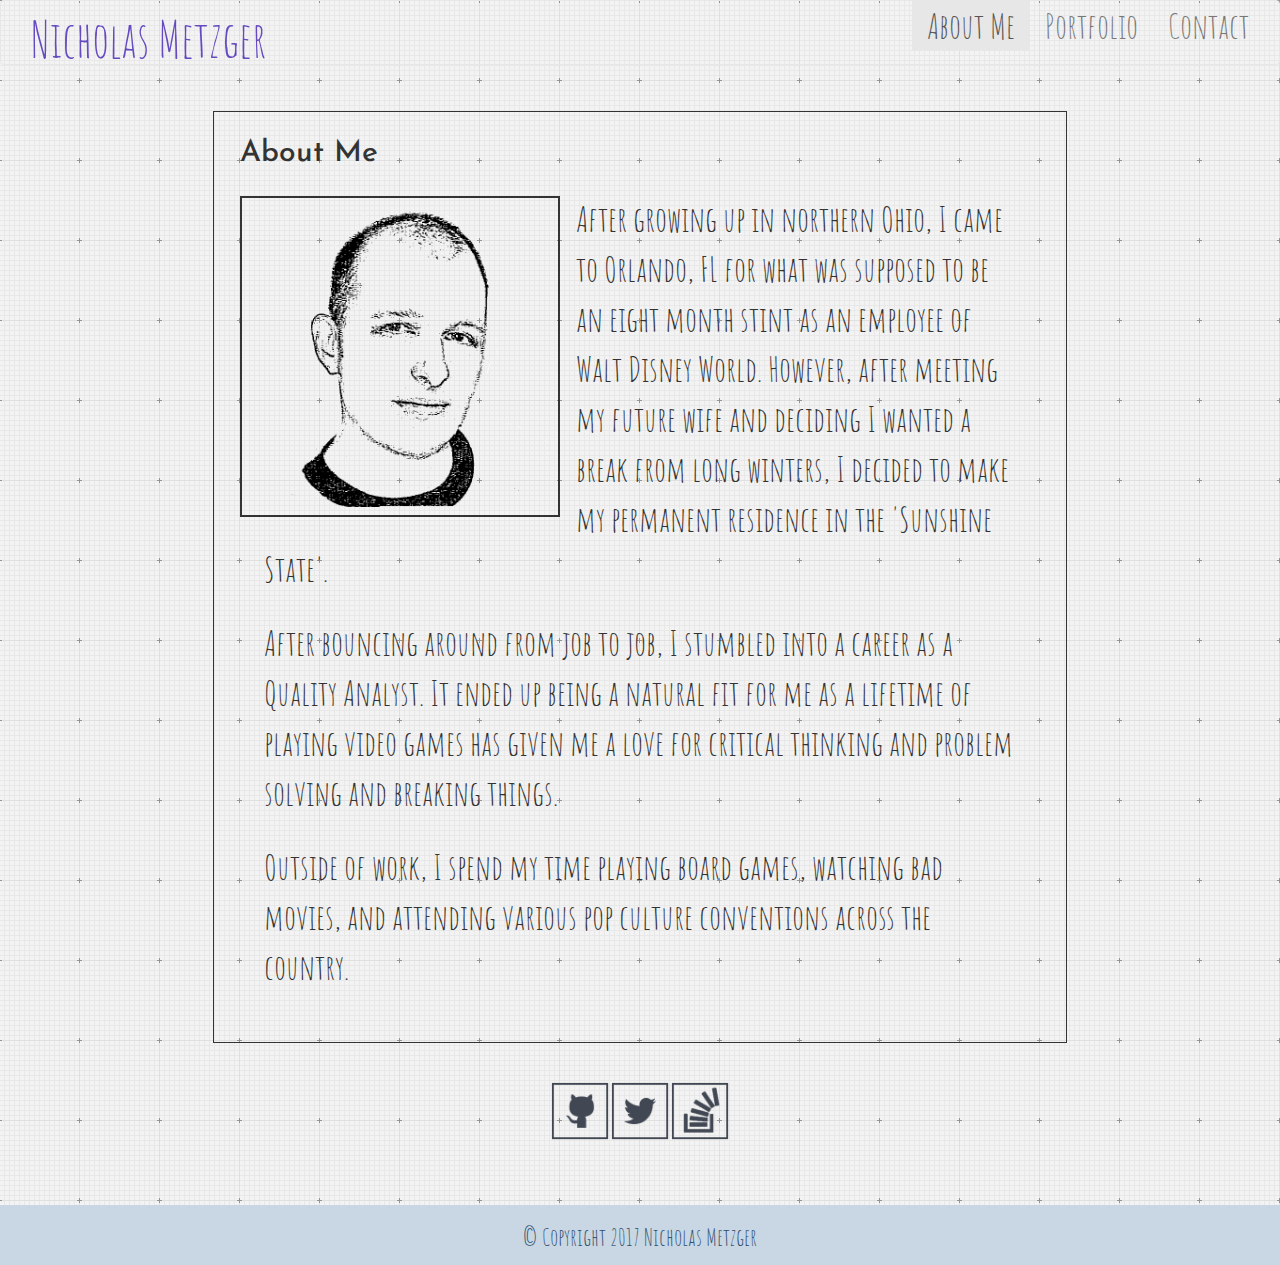
<file: index.html>
<!DOCTYPE html>
<html lang="en">
<head>
    <meta charset="UTF-8">

    <link rel="stylesheet" href="https://maxcdn.bootstrapcdn.com/bootstrap/3.3.7/css/bootstrap.min.css">
    <script src="https://ajax.googleapis.com/ajax/libs/jquery/3.1.1/jquery.min.js"></script>
    <script src="https://maxcdn.bootstrapcdn.com/bootstrap/3.3.7/js/bootstrap.min.js"></script>
    <link href="https://fonts.googleapis.com/css?family=Amatic+SC|Anton|Josefin+Sans" rel="stylesheet">
    <link rel="stylesheet" href="assets/css/style.css" type="text/css">

    <title>Portfolio of Nicholas Metzger</title>
</head>
<body>
<header>
    <nav class="navbar navbar-default">
        <div class="container-fluid">
            <div class="navbar-header">
                <button type="button" class="navbar-toggle collapsed" data-toggle="collapse" data-target="#nav-collapsed" aria-expanded="false">
                    <span class="sr-only">Toggle navigation</span>
                    <span class="icon-bar"></span>
                    <span class="icon-bar"></span>
                    <span class="icon-bar"></span>
                </button>
                <a class="navbar-brand" id="nav-name" href="#">Nicholas Metzger</a>
            </div>
            <div class="collapse navbar-collapse" id="nav-collapsed">
                <ul class="nav navbar-nav navbar-right navlinks">
                    <li class="active"><a href="index.html">About Me</a> </li>
                    <li><a href="portfolio.html">Portfolio</a> </li>
                    <li><a href="contact.html">Contact</a> </li>
                </ul>
            </div>
        </div>
    </nav>
</header>
<div class="container-fluid">
    <div class="row">
        <div class="col-md-8 col-md-offset-2 col-sm-12  main-content">
            <div>
                <h2>About Me</h2>
                <img id="mypic" src="assets/images/me3.png" alt="me">
                <p class="about-text">
                    After growing up in northern Ohio, I came to Orlando, FL for what was supposed to be an eight month stint as an employee of Walt Disney World. However, after meeting my future wife and deciding I wanted a break from long winters, I decided to make my permanent residence in the 'Sunshine State'.
                </p>
                <p class="about-text">
                    After bouncing around from job to job, I stumbled into a career as a Quality Analyst. It ended up being a natural fit for me as a lifetime of playing video games has given me a love for critical thinking and problem solving and breaking things.
                </p>
                <p class="about-text">Outside of work, I spend my time playing board games, watching bad movies, and attending various pop culture conventions across the country.
                </p>
            </div>
        </div>
    </div>
    <div class="row connect">
        <div class="col-sm-12 conn-links">
            <a href="https://github.com/nmetzger1" target="_blank">
                <img class="conn-img" src="assets/images/github1.png" alt="Find Me on GitHub">
            </a>
            <a href="#" target="_blank">
                <img class="conn-img" src="assets/images/twitter.png" alt="Find Me on Twitter">
            </a>
            <a href="http://stackoverflow.com/users/6162696/n-metzger" target="_blank">
                <img class="conn-img" src="assets/images/stackoverflow1.png" alt="Find Me on StackOverFlow">
            </a>

        </div>
    </div>
</div>
</body>
<footer class="footer">
    <div class="container">
        © Copyright 2017 Nicholas Metzger
    </div>
</footer>

</html>
</file>
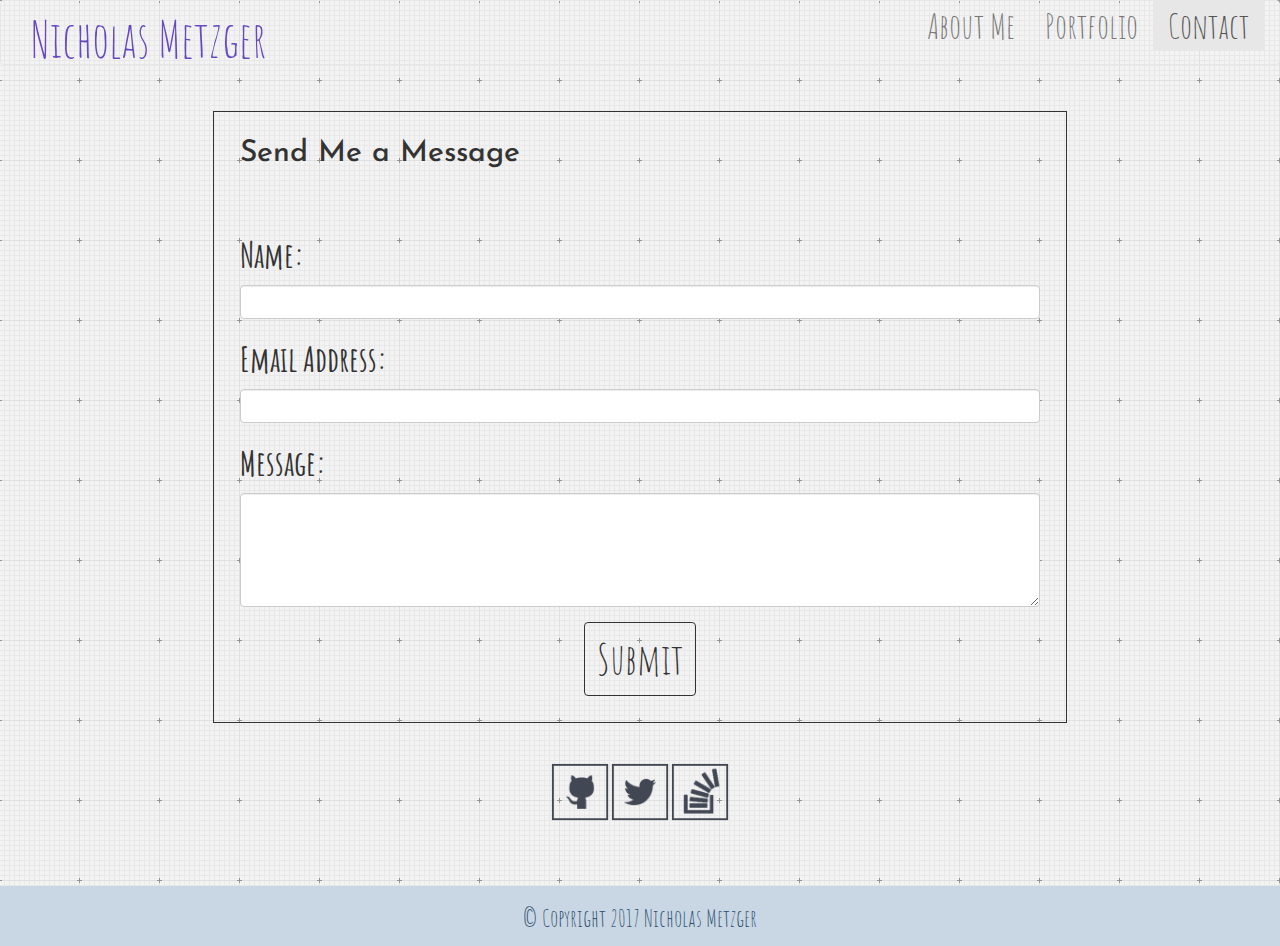
<file: contact.html>
<!DOCTYPE html>
<html lang="en">
<head>
    <meta charset="UTF-8">

    <link rel="stylesheet" href="https://maxcdn.bootstrapcdn.com/bootstrap/3.3.7/css/bootstrap.min.css">
    <script src="https://ajax.googleapis.com/ajax/libs/jquery/3.1.1/jquery.min.js"></script>
    <script src="https://maxcdn.bootstrapcdn.com/bootstrap/3.3.7/js/bootstrap.min.js"></script>
    <link href="https://fonts.googleapis.com/css?family=Amatic+SC|Anton|Josefin+Sans" rel="stylesheet">
    <link rel="stylesheet" href="assets/css/style.css" type="text/css">

    <title>Portfolio of Nicholas Metzger</title>
</head>
<body>
<header>
    <nav class="navbar navbar-default">
        <div class="container-fluid">
            <div class="navbar-header">
                <button type="button" class="navbar-toggle collapsed" data-toggle="collapse" data-target="#nav-collapsed" aria-expanded="false">
                    <span class="sr-only">Toggle navigation</span>
                    <span class="icon-bar"></span>
                    <span class="icon-bar"></span>
                    <span class="icon-bar"></span>
                </button>
                <a class="navbar-brand" id="nav-name" href="#">Nicholas Metzger</a>
            </div>
            <div class="collapse navbar-collapse" id="nav-collapsed">
                <ul class="nav navbar-nav navbar-right navlinks">
                    <li><a href="index.html">About Me</a> </li>
                    <li><a href="portfolio.html">Portfolio</a> </li>
                    <li class="active"><a href="contact.html">Contact</a> </li>
                </ul>
            </div>
        </div>
    </nav>
</header>
<div class="container-fluid">
    <div class="row">
        <div class="col-md-8 col-md-offset-2 col-sm-12  main-content">
            <h2>Send Me a Message</h2>
            <br>
            <form>
                <div class="form-group">
                    <label for="name">Name:</label>
                    <input type="name" class="form-control" id="name">
                </div>
                <div class="form-group">
                    <label for="email">Email Address:</label>
                    <input type="email" class="form-control" id="email">
                </div>
                <div class="form-group">
                    <label for="message">Message:</label>
                    <textarea class="form-control" rows="5" id="message"></textarea>
                </div>
                <button class="btn btn-primary">Submit</button>
            </form>
        </div>
        <div class="row connect">
            <div class="col-sm-12 conn-links">
                <a href="https://github.com/nmetzger1" target="_blank">
                    <img class="conn-img" src="assets/images/github1.png" alt="Find Me on GitHub">
                </a>
                <a href="#" target="_blank">
                    <img class="conn-img" src="assets/images/twitter.png" alt="Find Me on Twitter">
                </a>
                <a href="http://stackoverflow.com/users/6162696/n-metzger" target="_blank">
                    <img class="conn-img" src="assets/images/stackoverflow1.png" alt="Find Me on StackOverFlow">
                </a>

            </div>
        </div>
    </div>
</div>
</body>
<footer class="footer">
    <div class="container">
        © Copyright 2017 Nicholas Metzger
    </div>
</footer>

</html>
</file>
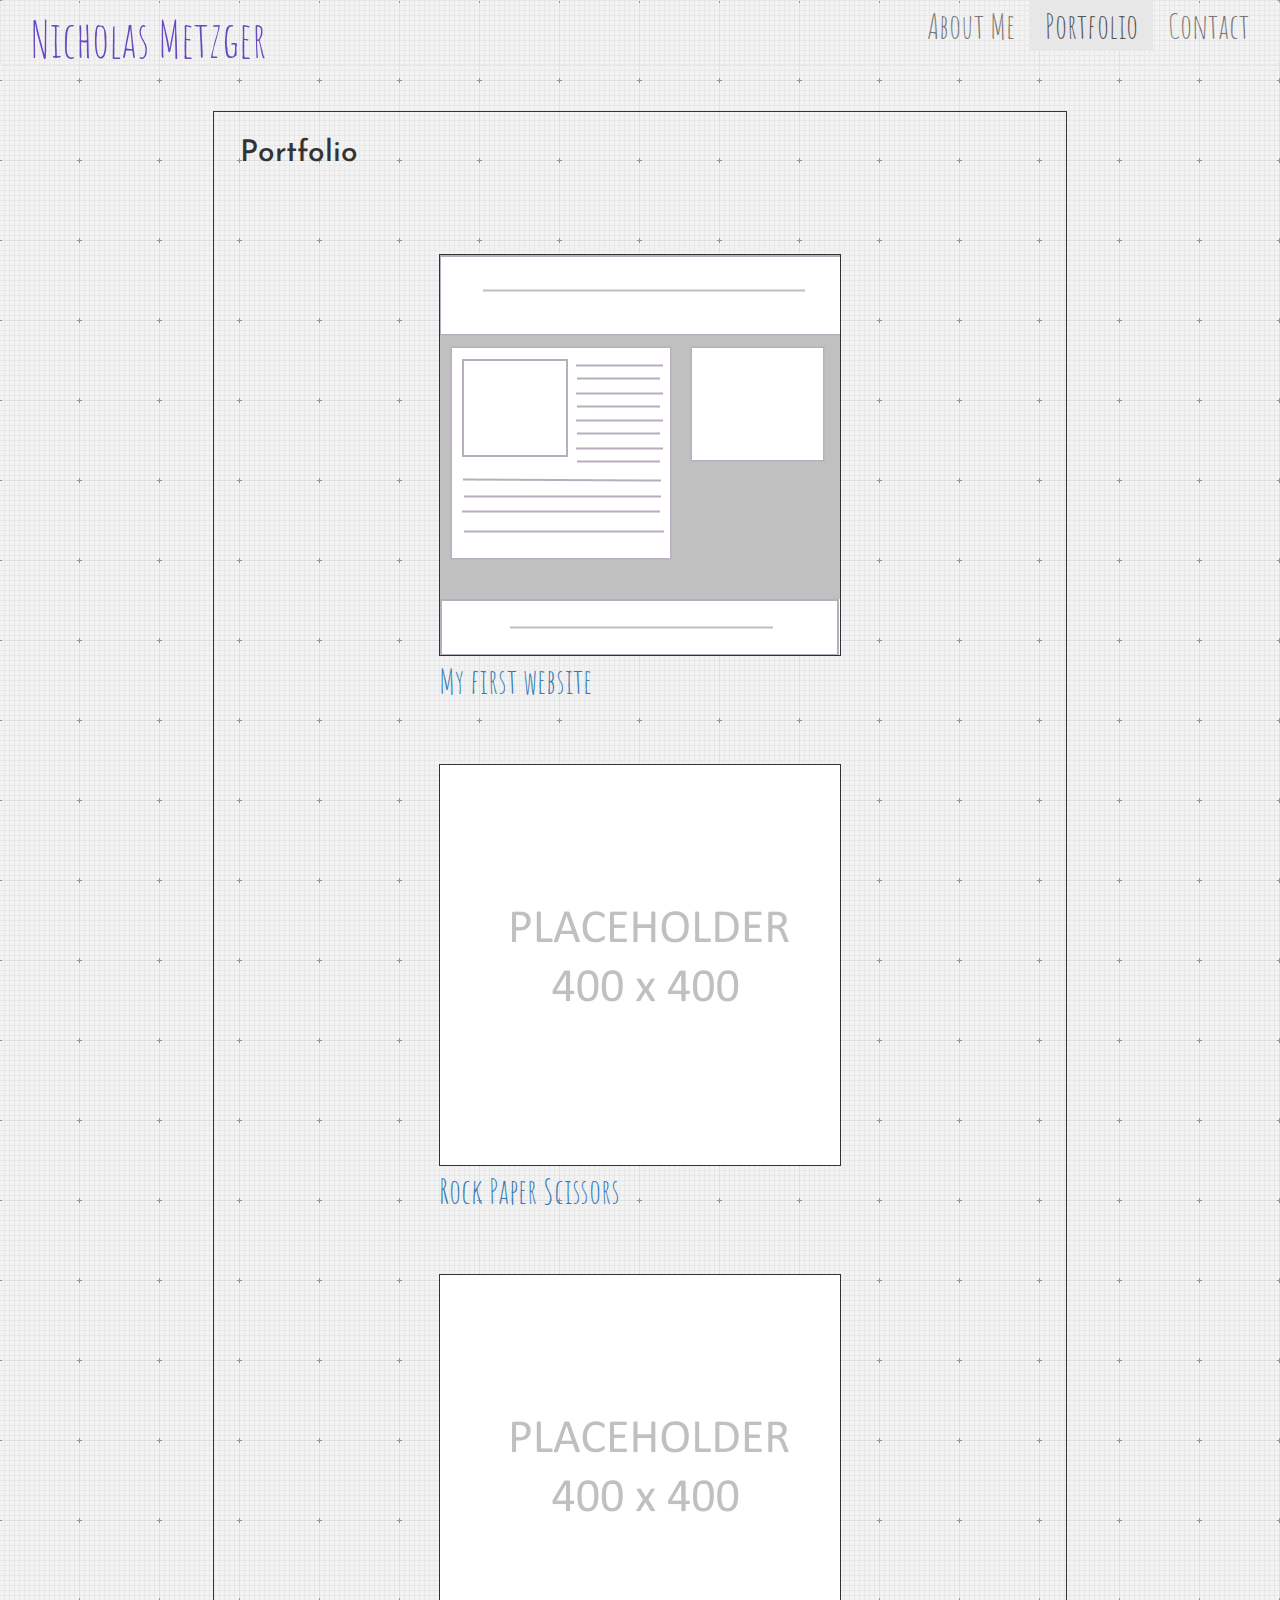
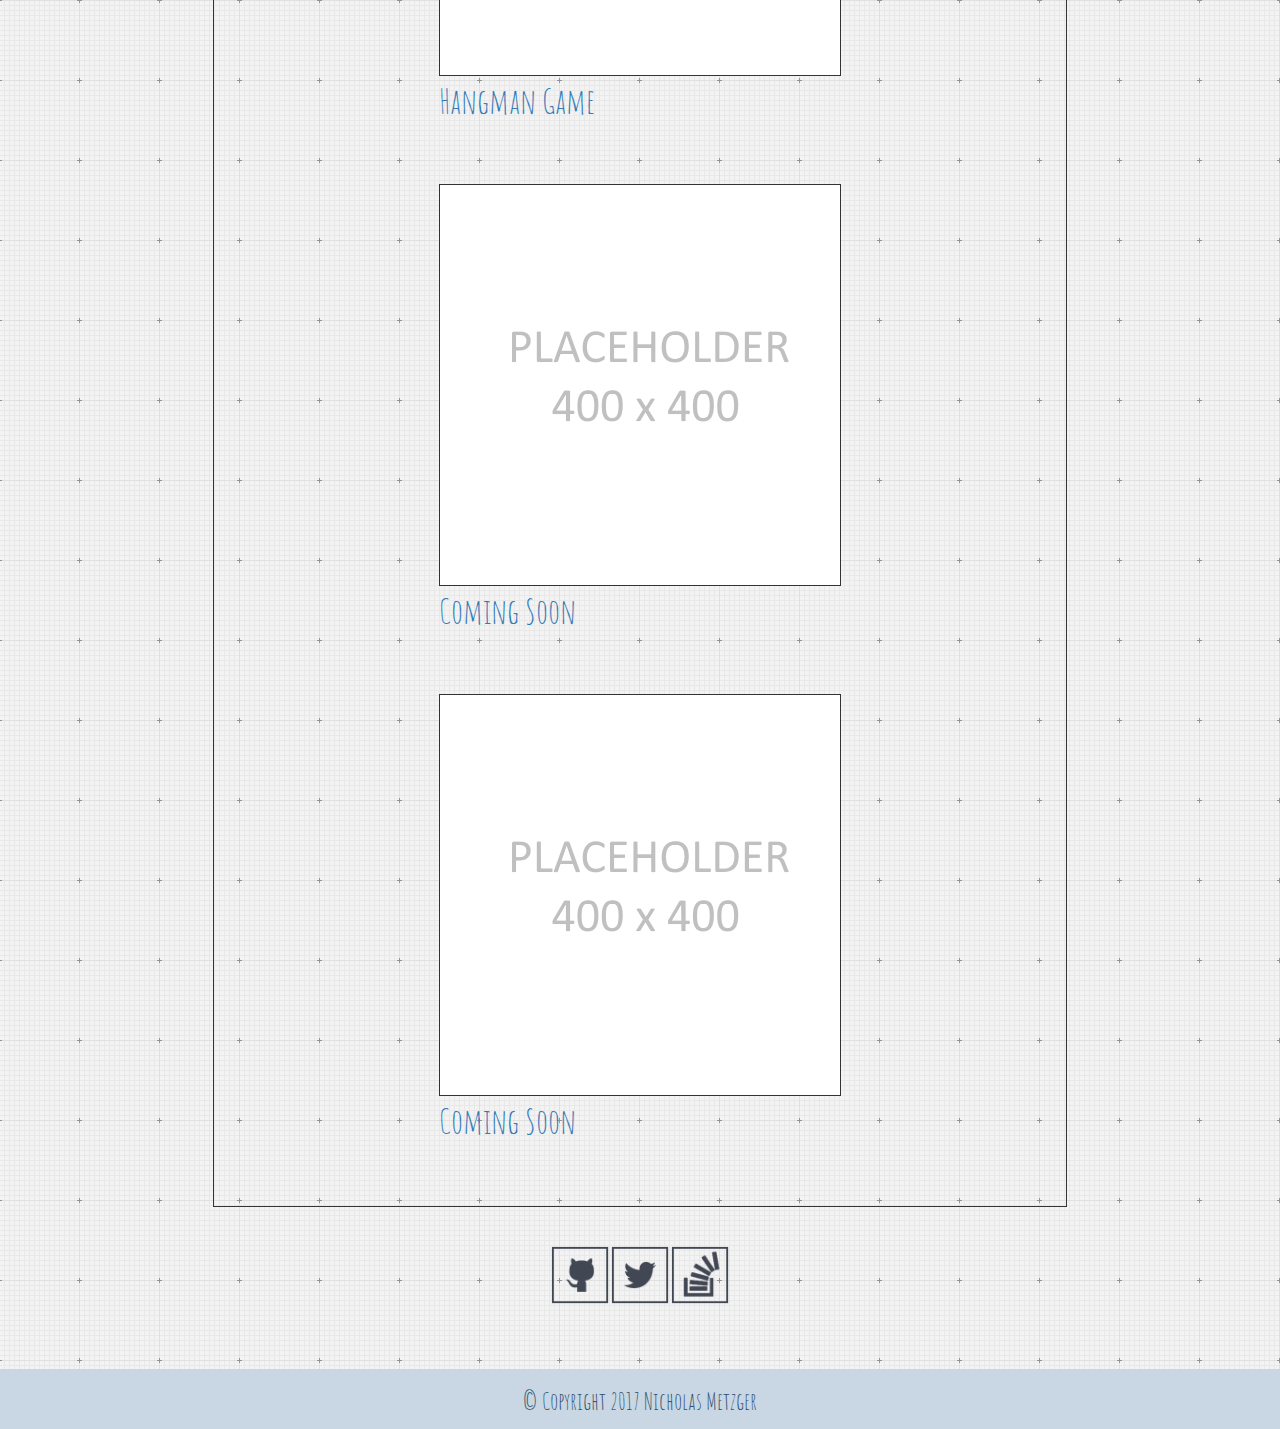
<file: portfolio.html>
<!DOCTYPE html>
<html lang="en">
<head>
    <meta charset="UTF-8">

    <link rel="stylesheet" href="https://maxcdn.bootstrapcdn.com/bootstrap/3.3.7/css/bootstrap.min.css">
    <script src="https://ajax.googleapis.com/ajax/libs/jquery/3.1.1/jquery.min.js"></script>
    <script src="https://maxcdn.bootstrapcdn.com/bootstrap/3.3.7/js/bootstrap.min.js"></script>
    <link href="https://fonts.googleapis.com/css?family=Amatic+SC|Anton|Josefin+Sans" rel="stylesheet">
    <link rel="stylesheet" href="assets/css/style.css" type="text/css">

    <title>Portfolio of Nicholas Metzger</title>
</head>
<body>
<header>
    <nav class="navbar navbar-default">
        <div class="container-fluid">
            <div class="navbar-header">
                <button type="button" class="navbar-toggle collapsed" data-toggle="collapse" data-target="#nav-collapsed" aria-expanded="false">
                    <span class="sr-only">Toggle navigation</span>
                    <span class="icon-bar"></span>
                    <span class="icon-bar"></span>
                    <span class="icon-bar"></span>
                </button>
                <a class="navbar-brand" id="nav-name" href="#">Nicholas Metzger</a>
            </div>
            <div class="collapse navbar-collapse" id="nav-collapsed">
                <ul class="nav navbar-nav navbar-right navlinks">
                    <li><a href="index.html">About Me</a> </li>
                    <li class="active"><a href="portfolio.html">Portfolio</a> </li>
                    <li><a href="contact.html">Contact</a> </li>
                </ul>
            </div>
        </div>
    </nav>
</header>
<div class="container-fluid wrap">
    <div class="row">
        <div class="col-md-8 col-md-offset-2 col-sm-12  main-content">
            <h2>Portfolio</h2>
            <br>
            <div class="imagediv col-md-6 col-sm-12">
                <a href="https://sheltered-bastion-50696.herokuapp.com/" target="_blank">
                    <img class="port-image" src="assets/images/website1.png" alt="My First Site!">
                    <p class="labelbox">My first website</p>
                </a>
            </div>
            <div class="imagediv col-md-6 col-sm-12">
                <a href="rock.html" target="_blank">
                    <img class="port-image" src="assets/images/placholder1.png" alt="rock paper scissors">
                    <p class="labelbox">Rock Paper Scissors</p>
                </a>
            </div>
            <div class="imagediv col-md-6 col-sm-12">
                <a href="trivia.html" target="_blank">
                    <img class="port-image" src="assets/images/placholder1.png" alt="trivia">
                    <p class="labelbox">Hangman Game</p>
                </a>
            </div>
            <div class="imagediv col-md-6 col-sm-12">
                <a href="info.html" target="_blank">
                    <img class="port-image" src="assets/images/placholder1.png" alt="info widget">
                    <p class="labelbox">Coming Soon</p>
                </a>
            </div>
            <div class="imagediv col-md-6 col-sm-12">
                <a href="rpg.html" target="_blank">
                    <img class="port-image" src="assets/images/placholder1.png" alt="rpg">
                    <p class="labelbox">Coming Soon</p>
                </a>
            </div>
        </div>
    </div>
    <div class="row connect">
        <div class="col-sm-12 conn-links">
            <a href="https://github.com/nmetzger1" target="_blank">
                <img class="conn-img" src="assets/images/github1.png" alt="Find Me on GitHub">
            </a>
            <a href="#" target="_blank">
                <img class="conn-img" src="assets/images/twitter.png" alt="Find Me on Twitter">
            </a>
            <a href="http://stackoverflow.com/users/6162696/n-metzger" target="_blank">
                <img class="conn-img" src="assets/images/stackoverflow1.png" alt="Find Me on StackOverFlow">
            </a>
        </div>
    </div>
</div>
</body>
<footer class="footer">
    <div class="container">
        © Copyright 2017 Nicholas Metzger
    </div>
</footer>

</html>
</file>
<file: assets/css/style.css>
html, body{
    height: 100%;
}

.wrap{
    min-height: 100%;
}

body{
    background-image: url("../images/graphy.png");
    padding-bottom: 7%;
    color: #333333;
}

.navbar{
    background-color: transparent;
}

#nav-name{
    font-family: 'Amatic SC', cursive;
    font-size: 50px;
    color: #664AC1;
    margin-left: 0;
    margin-top: 5%;
}

.navlinks{
    font-family: 'Amatic SC', cursive;
    font-size: 35px;
    color: #664AC1;
}

.conn-links{
    margin-top: 3%;
    display: flex;
    justify-content:center;
    overflow: auto;
    padding-bottom: 64px;
}

.conn-img{
    width: 60px;
    height:auto;
}

.main-content{
    background-color: transparent;
    border: 1px solid #333333;
    padding: 2%;
    margin-top: 2%;
    font-family: 'Amatic SC', cursive;
    font-size: 35px;
    text-align: center;

}

h2{
    font-family: 'Josefin Sans', sans-serif;
    margin-top: 0;
    text-align: left;
}

#mypic{
    width: 40%;
    height:auto;
    float: left;
    padding: 1%;
    margin: 2% 2% 2% 0%;
    border: 2px solid #333333;
}

.form-group{
    text-align: left;
}

p.about-text{
    margin: 3%;
    text-align: left;
}

.btn-primary{
    background-color: transparent;
    color: #333333;
    font-family: 'Amatic SC', cursive;
    font-size: larger;
    border: 1px solid #333333;
}

.imagediv{
    display: inline-block;
    float: none;
    width: auto;
    padding: 3%;
    max-width:100%;
    margin: auto;
    text-align: left;
}

.imagediv:hover .port-image{
    opacity: .5;
}

.port-image{
    border: 1px solid #333333;
    width: 100%;
}

footer{
    position: relative;
    margin-top: -64px;
    clear: both;
    width: 100%;
    height: 60px;
    background-color: #C8D7E3;
    font-family: 'Amatic SC', cursive;
    font-size: x-large;
    color: #2F4E6F;
    text-align: center;
    padding-top: .6em;
}
</file>
